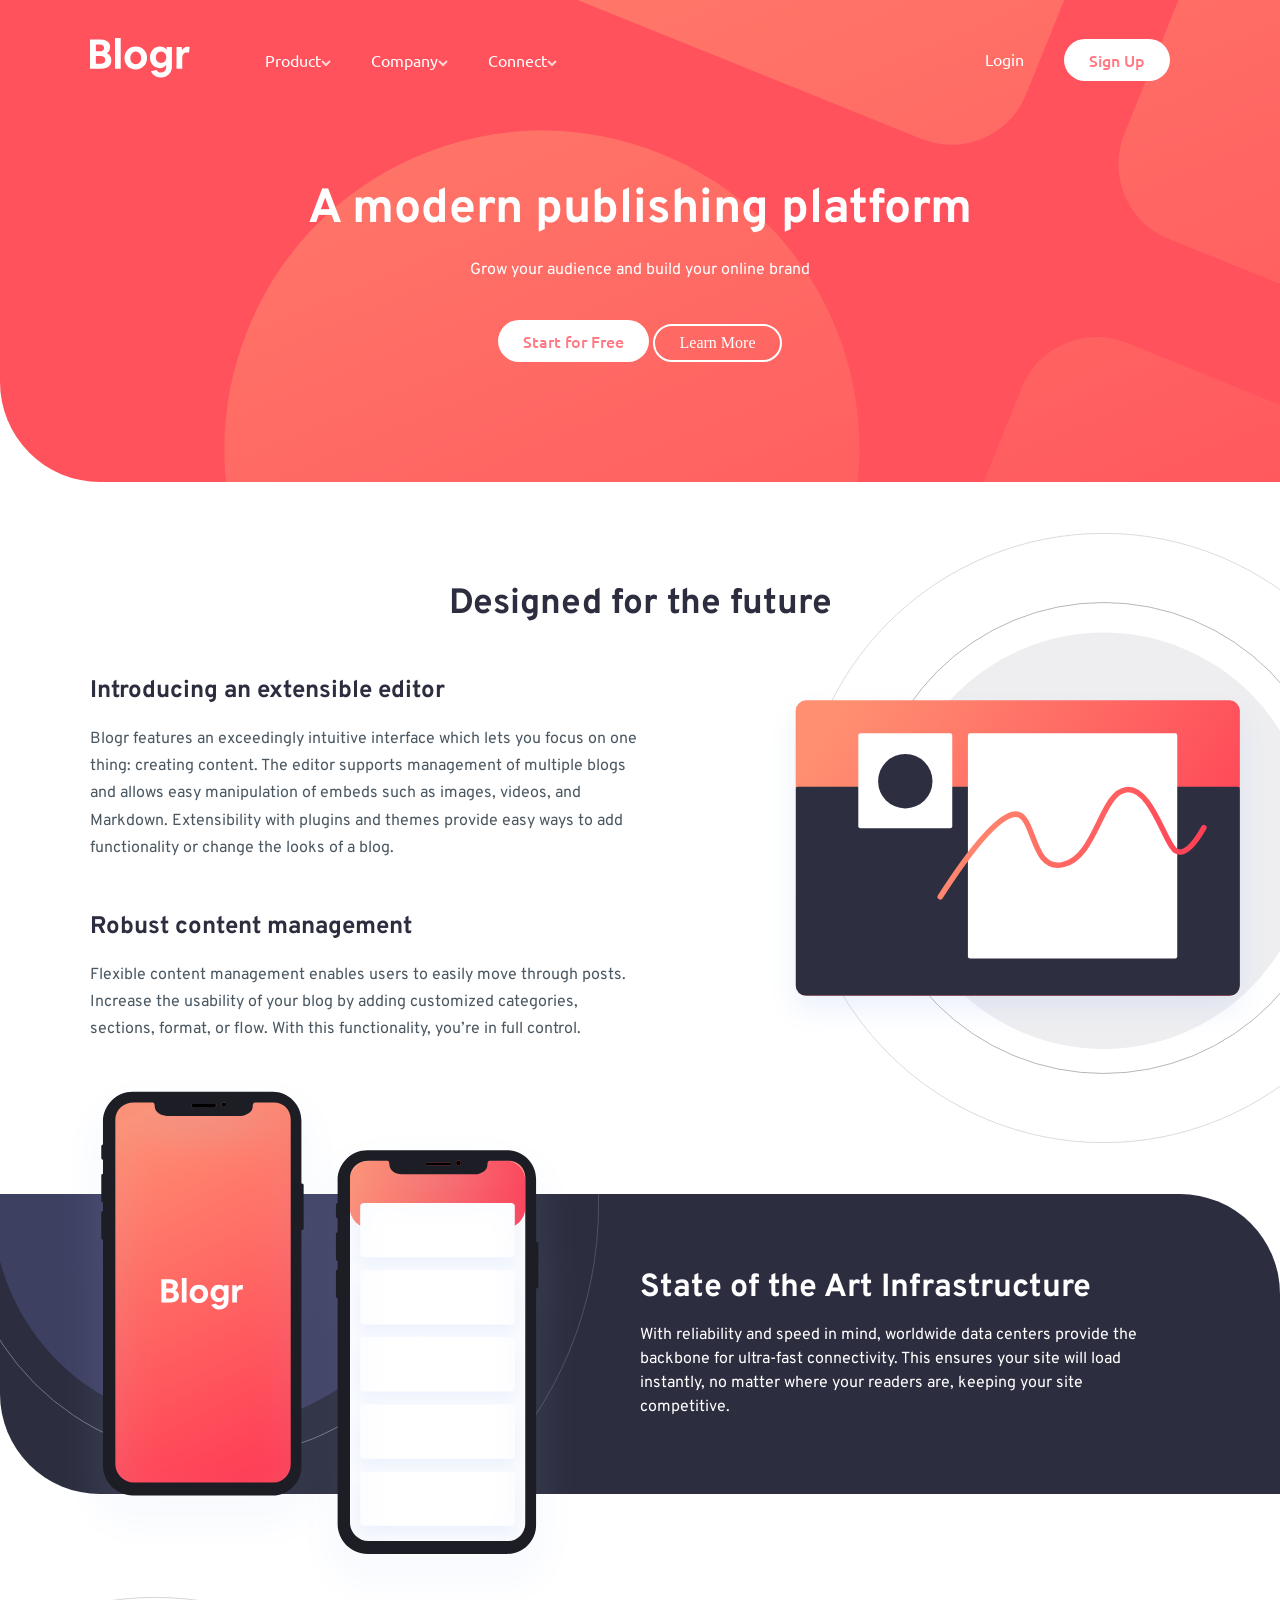
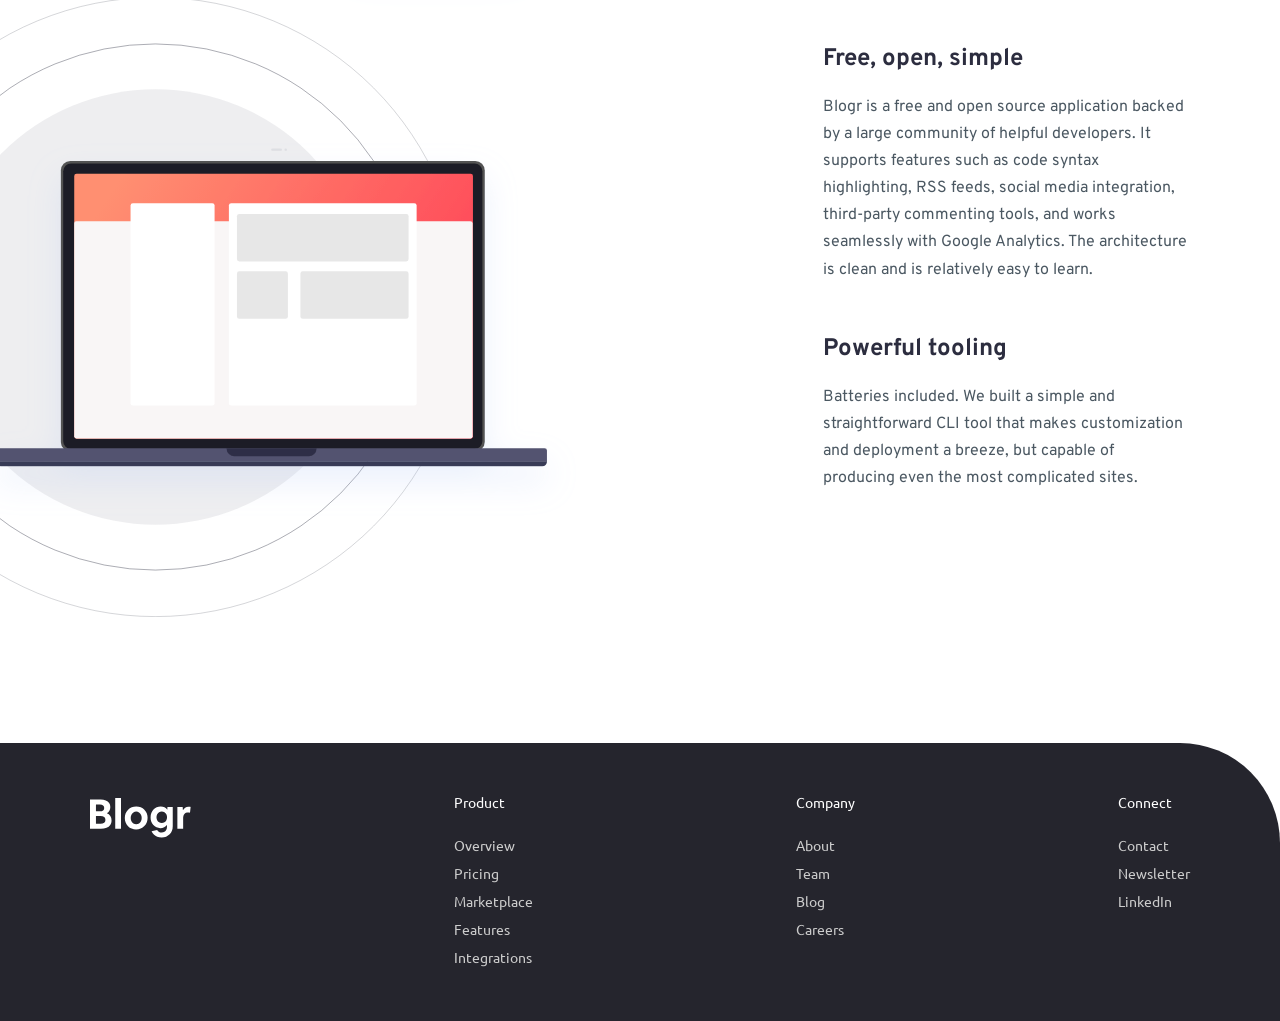
<file: blog.html>
<!DOCTYPE html>
<html lang="en">
<head>
  <meta charset="UTF-8">
  <meta name="viewport" content="width=device-width, initial-scale=1.0"> 

  <link rel="icon" type="image/png" sizes="32x32" href="./images/favicon-32x32.png">
  
  <link rel="stylesheet" href="blogr.css" type="text/css" />
  
  <title>Blogr</title>

  <style>
   
  </style>
</head>
<body>
	<header>
		<div class="flex">
			<a href="#" >
				<img src="images/logo.svg"  id="logo"/>
			</a>
			
			<nav>
				<ul class="flex">
					<div class="left-nav">
					
						<li><a href="#" class="flex">Product
						<picture>
							<source srcset="images/icon-arrow-dark.svg" media="(max-width: 710px)">
							</source>
							<img src="images/icon-arrow-light.svg" />
						</picture>
						</a>
							<div class="dropdown">
								<a href="#">Overview</a>
								<a href="#">Pricing</a>
								<a href="#">Marketplace</a>
								<a href="#">Features</a>
								<a href="#">Integrations</a>
							</div>
						</li>
						
						<li><a href="#" class="flex">Company 
						<picture>
							<source srcset="images/icon-arrow-dark.svg" media="(max-width: 710px)">
							</source>
							<img src="images/icon-arrow-light.svg" />
						</picture>
						</a>
							<div class="dropdown">
								<a href="#">About</a>
								<a href="#">Team</a>
								<a href="#">Blog</a>
								<a href="#">Careers</a>
							</div>
						</li>
						
						<li>
							<a href="#" class="flex">
								Connect 
								<picture>
									<source srcset="images/icon-arrow-dark.svg" media="(max-width: 710px)">
									</source>
									<img src="images/icon-arrow-light.svg" />
								</picture>
							</a>
							<div class="dropdown">
								<a href="#">Contact</a>
								<a href="#">Newsletter</a>
								<a href="#">Linkedln</a>
							</div>
						</li>
						
					</div>
					<div class="right-nav">
						<li><a href="#" class="active-btn">Sign Up</a></li>
						<li><a href="#">Login</a></li>
					</div>
				</ul>
			</nav>
			
			<img src="images/icon-hamburger.svg" id="hamburger" />
		</div>
		
		<div class="intro">
			<h1> A modern publishing platform</h1>
			<p>Grow your audience and build your online brand</p>
			<a href="#" class="active-btn">Start for Free</a>
			<a href="#" class="light-btn">Learn More</a>
		</div>
	</header>
	
	<main>
		<section class="editor-section">
			<h1>Designed for the future</h1>
			<div>
				<div id="laptop-illustration">
					<img src="images/illustration-editor-desktop.svg" alt="desktop"/>
				</div>
				<div>
					<article>
						<h2>Introducing an extensible editor</h2>
						<p>  Blogr features an exceedingly intuitive interface which lets you focus on one thing: creating content. 
						  The editor supports management of multiple blogs and allows easy manipulation of embeds such as images, 
						  videos, and Markdown. Extensibility with plugins and themes provide easy ways to add functionality or 
						  change the looks of a blog.</p>
					</article>
					
					<article>
						<h2>Robust content management</h2>
						<p>Flexible content management enables users to easily move through posts. Increase the usability of your blog 
							by adding customized categories, sections, format, or flow. With this functionality, you’re in full control.</p>
					</article>
				</div>
			</div>
		</section>
		
		
		<section class="mobile-section flex">
			<div>
				<img src="images/illustration-phones.svg" alt="illustration-phones" />
			</div>
			
			<div>
				<h2>State of the Art Infrastructure</h2>
				<p>With reliability and speed in mind, worldwide data centers provide the backbone for ultra-fast connectivity. 
				This ensures your site will load instantly, no matter where your readers are, keeping your site competitive.</p>
			</div>
		</section>
		
		
		<section class="laptop-section flex">
		<div></div>
			<div>
				<!-- <img src="images/illustration-laptop-desktop.svg" alt="desktop"/> -->
			</div>
			<div>
			  <article>
				  <h2>Free, open, simple</h2>
				  <p>Blogr is a free and open source application backed by a large community of helpful developers. It supports 
				  features such as code syntax highlighting, RSS feeds, social media integration, third-party commenting tools, 
				  and works seamlessly with Google Analytics. The architecture is clean and is relatively easy to learn.</p>
			 </article>
				
			<article>
				<h2>Powerful tooling</h2>
				<p>Batteries included. We built a simple and straightforward CLI tool that makes customization and deployment a breeze, but capable of producing even the most complicated sites.</p>
			</article>
			</div>
		</section>
	</main>
	
	
	<footer class="flex">
		<a href="#">
			<img src="images/logo.svg" />
		</a>
		
		<div>
			<p>Product</p>
			
			<ul>
				<li><a href="#">Overview</a></li>
				<li><a href="#">Pricing</a></li>
				<li><a href="#">Marketplace</a></li>
				<li><a href="#">Features</a></li>
				<li><a href="#">Integrations</a></li>
			</ul>
		</div>	
		
		<div>
			<p>Company</p>
			
			<ul>
				<li><a href="#">About</a></li>
				<li><a href="#">Team</a></li>
				<li><a href="#">Blog</a></li>
				<li><a href="#">Careers</a></li>
			</ul>
		</div>	
		
		<div>
			<p>Connect</p>
			
			<ul>
				<li><a href="#">Contact</a></li>
				<li><a href="#">Newsletter</a></li>
				<li><a href="#">LinkedIn</a></li>
			</ul>
		</div>
	</footer>
	
	<script>
		const hamburger = document.getElementById("hamburger");
		const nav = document.querySelector("nav");
		hamburger.onclick = function () {
			if (nav.style.display === "block") {
				nav.style.display = "none";
				hamburger.src = "images/icon-hamburger.svg";
			} else {
				hamburger.src = "images/icon-close.svg";
				nav.style.display = "block";
			}
		}
		
		
		window.onresize = function() {
			if (window.innerWidth >= 710) {
				nav.style.display = "block";
			} else {
				nav.style.display = "none";
				hamburger.src = "images/icon-hamburger.svg";
			}
		}
		
		
	</script>
</body>
</html>
</file>
<file: blogr.css>
@import url('https://fonts.googleapis.com/css2?family=Overpass:wght@300;600&family=Ubuntu:wght@400;500;700&display=swap');


*  {
	padding: 0px;
	margin: 0px;
	box-sizing: border-box;
}

body {
	background-color: hsla(, 13%, 0.01%);
}

.flex {
	display: flex;
	justify-content: space-between;
	align-items: center;
}

/* Header starts here */

header {
	background-color: hsl(356, 100%, 66%);
	padding: 30px 7%;
	border-radius: 0px 0px 0px 100px;
	background-image: url("images/bg-pattern-intro-desktop.svg");
	background-size: 200%;
	background-repeat: no-repeat;
	background-position: 20% 50%;
}

header #logo {
	width: 100px;
}

nav {
	width: calc(95% - 100px); 
}

header #hamburger {
	display: none;
}

nav li {
	list-style-type: none;
}

header .left-nav li {
	float: left;
	position: relative;
	padding: 20px 0px;
}

header .right-nav li {
	float: right;
}

nav li a {
	text-decoration: none;
	display: inline-block;
	font-family: 'Ubuntu', sans-serif;
}

nav li > a {
	color:  hsl(0, 0%, 100%);
	margin: 0px 20px;
	position: relative;
}

.left-nav li:hover > a {
	text-decoration: underline;
}

nav .dropdown {
	background-color: hsl(0, 0%, 100%);
	padding: 15px;
	display: none;
	position: absolute;
	min-width: 150px;
	border-radius: 10px;
	box-shadow: 0px 0px 20px 0px rgba (0, 0, 0, 0.2);
}

nav .dropdown > a {
	display: block;
	margin: 10px 0px;
	color:  hsl(208, 49%, 24%);
	font-size: 0.9rem;
}

nav .dropdown > a:hover {
	font-weight: 700;
}

.left-nav > li:hover .dropdown {
	display: block;
	top: 100%;
}

.left-nav li:hover a img {
	transform: rotate(180deg);
} 

.right-nav a {
	padding: 10px 0px;
}

a.active-btn {
	background-color: hsl(0, 0%, 100%);
	color: hsl(355, 100%, 74%);
	padding: 10px 25px;
	border-radius: 25px;
	text-decoration: none;
	display: inline-block;
	font-weight: 500;
	font-family: 'Ubuntu', sans-serif;
}

a.active-btn:hover {
	background-color: hsl(13, 100%, 72%);
	color: hsl(0, 0%, 100%);
}

header .intro {
	padding: 70px 0px;
	text-align: center;
	color: hsl(0, 0%, 100%);
}

header .intro >* {
	margin: 20px 0px;
}

header .intro h1 {
	font-size: 3rem;
	font-family: "overpass", sans-serif;
}

header .intro p {
	font-family: "overpass", sans-serif;
}

.light-btn {
	padding: 8px 25px;
	border-radius: 25px;
	text-decoration: none;
	display: inline-block;
	font-weight: 500;
	border: 2px solid hsl(0, 0%, 100%);
	color: hsl(0, 0%, 100%);
}

a.light-btn:hover {
	background-color: hsl(0, 0%, 100%);
	color: hsl(355, 100%, 74%);
}

/* Header ends here */



/* Main starts here */

#laptop-illustration img {
	display: none;
}

.editor-section,
.laptop-section {
	padding: 100px 7%;
	font-family: "overpass", sans-serif;
	background-image: url("images/illustration-editor-desktop.svg");
	background-repeat: no-repeat;
	background-size: 50%;
	background-position: 120% center;
}

.editor-section h1,
.laptop-section h1 {
	text-align: center;
	color: hsl(237, 17%, 21%);
	font-size: 2.2rem;
}

.editor-section > div > *,
.laptop-section > * {
	width: 50%;
}

.editor-section article,
.laptop-section article {
	margin: 50px 0px;
}

.editor-section > div > div {
	margin-top: 50px;
}

.editor-section article > *,
.laptop-section article > * {
	margin: 20px 0px;
}

.editor-section article > h2,
.laptop-section article > h2 {
	color: hsl(237, 17%, 21%);
}

.editor-section article {
	color: hsl(237, 17%, 21%);
}

.editor-section article > p,
.laptop-section article > p {
	line-height: 1.7;
	color: hsl(207, 13%, 34%);
}
/* editor-section ends here */

/* mobile-section starts here */

.mobile-section {
	background-color: hsl(237, 17%, 21%);
	padding: 50px 0p;
	height: 300px;
	border-radius: 0px 100px;
	background-image: url("images/bg-pattern-circles.svg");
	background-size: 60%;
	background-repeat: no-repeat;
	background-position: -33% 80%;
}

.mobile-section > div {
	width: 50%;
}

.mobile-section > div:first-child {
	text-align: center;
}

.mobile-section > div img {
	width: 80%;
}

.mobile-section h2, .mobile-section p {
	color: hsl(0, 0%, 100%);
	font-family: "overpass", sans-serif;
	margin: 15px 0px;
}

.mobile-section h2 {
	font-size: 2rem;
}

.mobile-section p {
	max-width: 500px;
	line-height: 1.5;
}
  /* Ends here */

/* laptop-section starts here */

.laptop-section {
	background-image: url("images/illustration-laptop-desktop.svg");
	background-position: -30% 80%;
	background-size: 60%;
}

main {
	padding-bottom: 100px;
}

footer.flex {
	background-color: hsl(240, 10%, 16%);
	color:  hsl(0, 0%, 100%);
	border-radius: 0px 100px 0px 0px;
	font-family: 'Ubuntu', sans-serif;
	padding: 50px 7%;
	font-size: 0.9rem;
	align-items: flex-start;
}

footer li {
	list-style-type: none;
}

footer a {
	text-decoration: none;
	display: inline-block;
	margin: 5px 0px;
	color: #ccc;
}

footer a:hover {
	text-decoration: underline;
}

footer p {
	margin-bottom: 20px;
}

@media screen and (max-width: 810px) {
	nav li > a {
		margin: 0px 10px;
	}
}

@media screen and (max-width: 710px) {
	.flex:not(header > div, header a) {
		flex-direction: column;
	}
	
	.flex:not(header > div, header a) > * {
		width: 100%;
	}
	
	header #hamburger {
		display: inline-block;
	}
	
	header nav {
		background-color: hsl(0,0%,100%);
		position: absolute;
		top: 110%;
		width: 100%;
		padding: 20px;
		display: none;
	}
	
	
	nav .dropdown {
		position: relative;
		background-color: #eee;
		text-align: center;
		margin-top: 20px;
	}
	
	header > .flex {
		position: relative;
	}
	
	nav li > a {
		color: hsl(237, 23%, 32%);
	}
	
	nav  > .flex {
		flex-direction: column;
	}
	
	header .left-nav {
		border-bottom: 1px solid #ccc;
	}
	header .left-nav li {
		float: none;
		
	}
	header .right-nav {
		display: flex;
		flex-direction: column-reverse;
	}
	header .right-nav li  {
		float: none;
		text-align: center;
	}
	
	li .active-btn {
		background: linear-gradient(to right, hsl(13, 100%, 72%), hsl(353, 100%, 62%));
		color: hsl(0,0%,100%);
	}
	
	nav a.flex {
		justify-content: center;
	}
	
	.editor-section > div > *,
	.laptop-section > * {
		width: 100%;
	}

	.editor-section .flex {
		flex-direction: column-reverse;
	}
	
	.editor-section {
		background-image: none;
	}
	
	editor-illustration img {
		display: block;
		width: 100%;
	}
	
	footer {
		text-align: center;
	}
}
</file>
